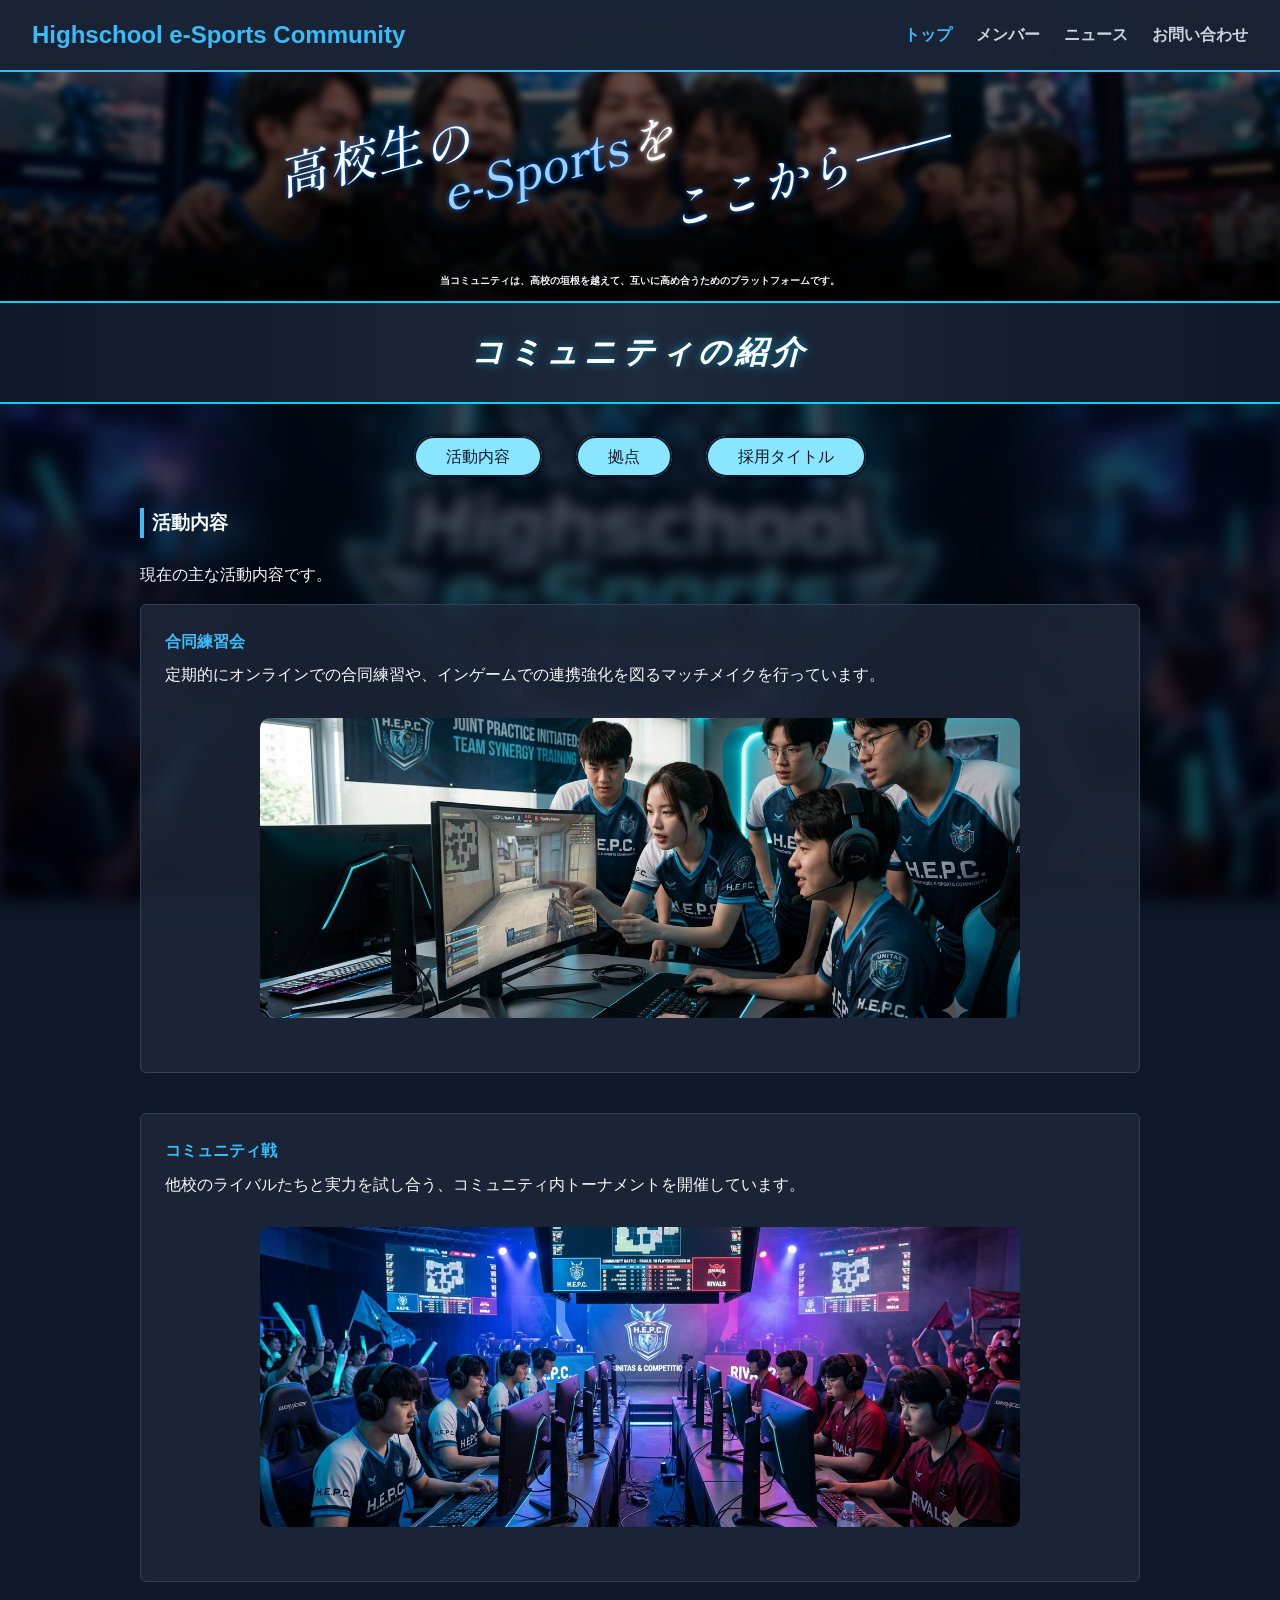
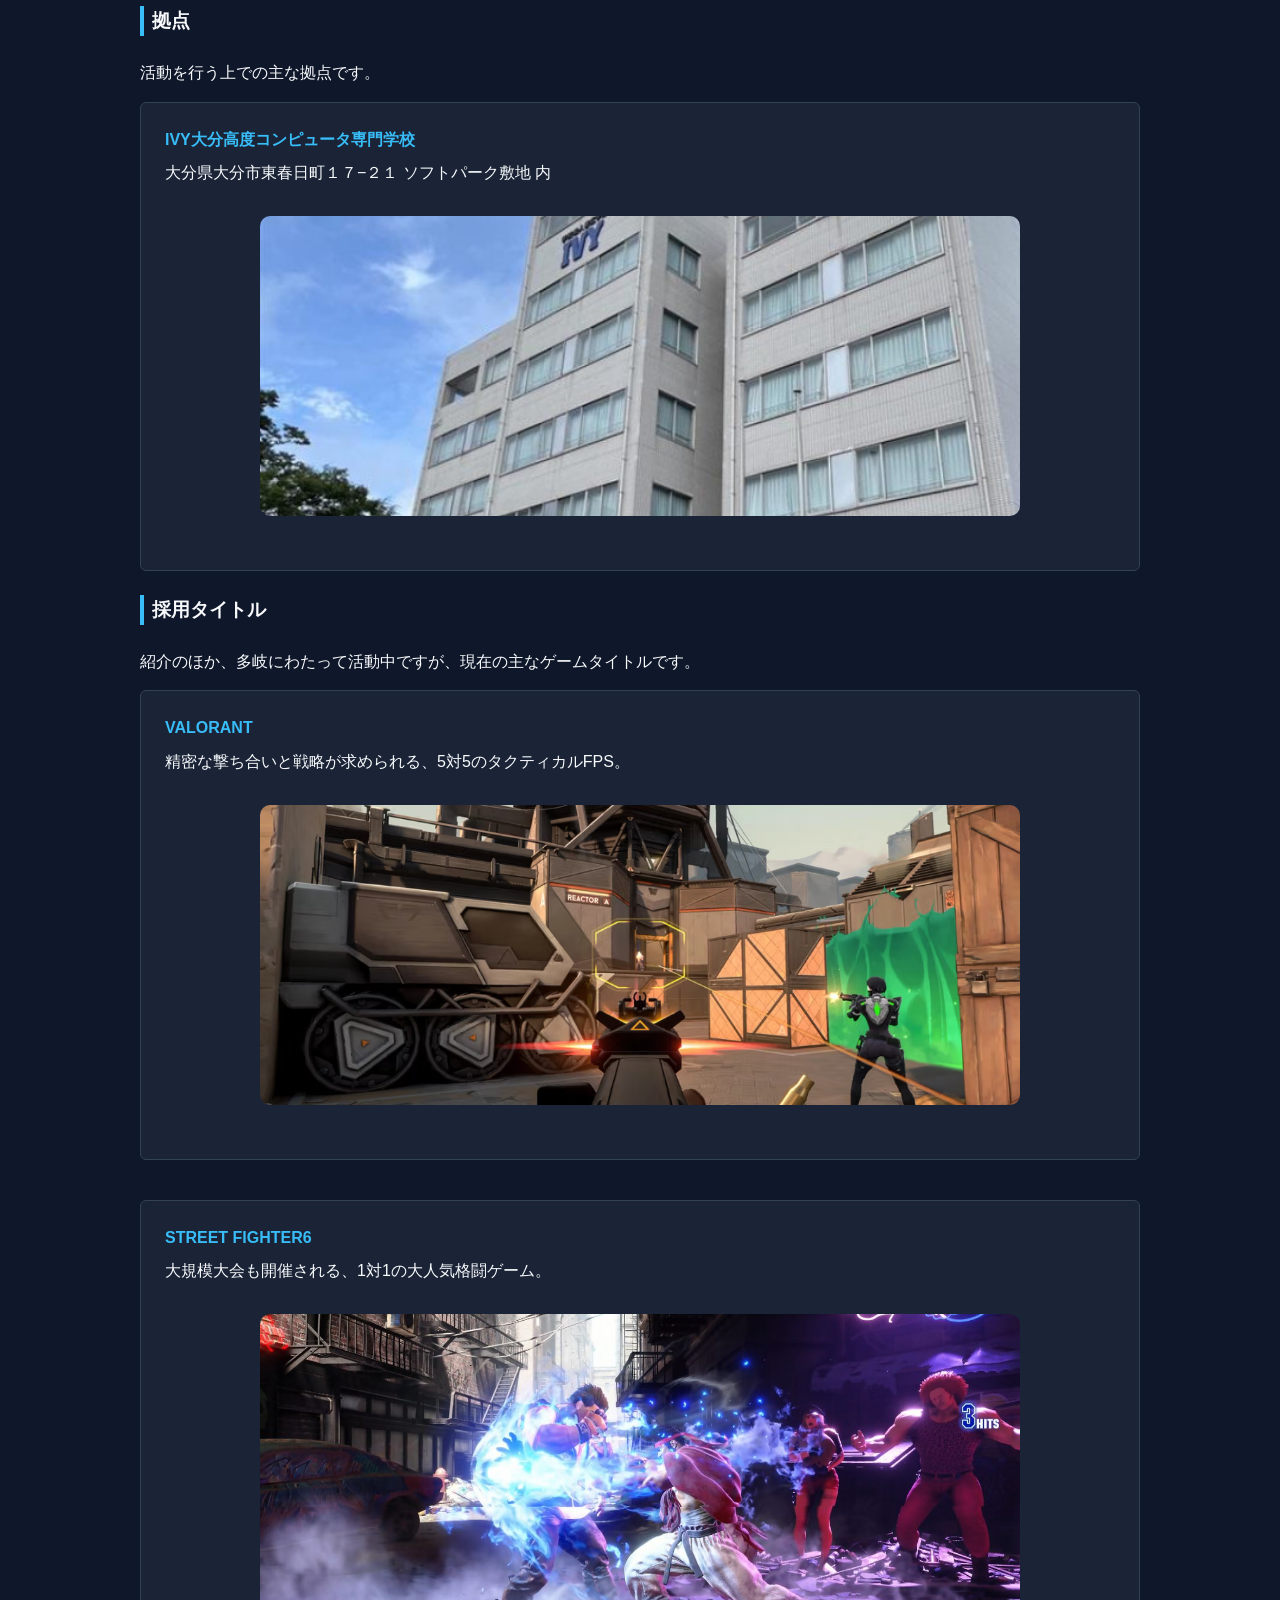
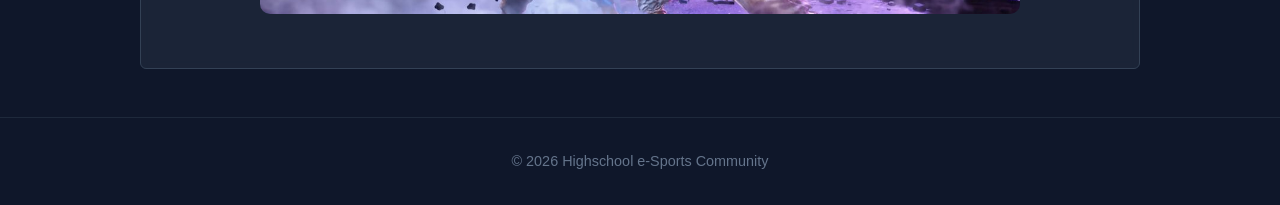
<file: index.html>
<!DOCTYPE html>
<html lang="ja">
<head>
    <meta charset="UTF-8">
    <meta name="viewport" content="width=device-width, initial-scale=1.0">
    <title>HESC │ 高校e-Sportsコミュニティ</title>
    <meta name="description" content="大分県の高校e-Sportsコミュニティです。"> 
    <meta name="robots" content="index",follow>
    <link rel="stylesheet" href="style.css">
    <link rel="preconnect" href="https://fonts.googleapis.com">
    <link rel="preconnect" href="https://fonts.gstatic.com" crossorigin>
    <link href="https://fonts.googleapis.com/css2?family=Shippori+Mincho&display=swap" rel="stylesheet">
    <link rel="icon" href="img/forfabi.ico" type="image/x-icon">  
    <script type="application/ld+json">
        {
          "@context" : "https://schema.org",
          "@type" : "WebSite",
          "name" : "HESC | 高校e-Sportsコミュニティ",
          "url" : "https://ivy269007.github.io/e-Sport-com-v3/"
        }
    </script>
</head>
<body>
    <header>
        <h1 class="word-header"><a href="index.html">Highschool e-Sports Community</a></h1>
        <nav>
            <ul>
                <li><a href="index.html" class="active">トップ</a></li>
                <li><a href="members.html">メンバー</a></li>
                <li><a href="news.html">ニュース</a></li>
                <li><a href="contact.html">お問い合わせ</a></li>
            </ul>
        </nav>
    </header>

    <section class="hero">
        <h2 class="top-text">
            <span class="word-high">高</span><span class="word-school">校生</span><span class="word-of">の</span><span class="word-esports">e-Sports</span><span class="word-wo">を</span><span class="word-here">ここから――</span>
            <p class="text">当コミュニティは、高校の垣根を越えて、互いに高め合うためのプラットフォームです。</p>
        </h2>
    </section>

    <main>
        <div class="full-width-band">
            <p class="band-text">コミュニティの紹介</p>
        </div>

        <div class="button">
            <a href="#midashi1" class="jump">活動内容</a>
            <a href="#midashi2" class="jump">拠点</a>
            <a href="#midashi3" class="jump">採用タイトル</a>
        </div>

        <section class="content-section">
            <h3 class="midashi" id="midashi1">活動内容</h3>
            <p>現在の主な活動内容です。</p>
            <div class="grid">
                <div class="card">
                    <h4>合同練習会</h4>
                    <p>定期的にオンラインでの合同練習や、インゲームでの連携強化を図るマッチメイクを行っています。</p>
                    <img class="picture" src="img/rensyuu.png" alt="rensyuu">
                </div>
                <div class="card">
                    <h4>コミュニティ戦</h4>
                    <p>他校のライバルたちと実力を試し合う、コミュニティ内トーナメントを開催しています。</p>
                    <img class="picture" src="img/shiai.png" alt="shiai">
                </div>
            </div>

            <h3 class="midashi" id="midashi2">拠点</h3>
            <p>活動を行う上での主な拠点です。</p>
            <div class="grid">
                <div class="card">
                    <h4>IVY大分高度コンピュータ専門学校</h4>
                    <p>大分県大分市東春日町１７−２１ ソフトパーク敷地 内</p>
                    <img class="picture" src="img/ivy.jpg" alt="rensyuu">
                </div>
            </div>

            <h3 class="midashi" id="midashi3">採用タイトル</h3>
            <p>紹介のほか、多岐にわたって活動中ですが、現在の主なゲームタイトルです。</p>
            <div class="grid">
                <div class="card">
                    <h4>VALORANT</h4>
                    <p>精密な撃ち合いと戦略が求められる、5対5のタクティカルFPS。</p>
                    <img class="picture" src="img/valorant.avif" alt="rensyuu">
                </div>
                <div class="card">
                    <h4>STREET FIGHTER6</h4>
                    <p>大規模大会も開催される、1対1の大人気格闘ゲーム。</p>
                    <img class="picture" src="img/st6.jpg" alt="shiai">
                </div>
            </div>
        </section>
    </main>

    <footer>
        <p>&copy; 2026 Highschool e-Sports Community</p>
    </footer>
    <script src="script.js"></script>
</body>
</html>
</file>
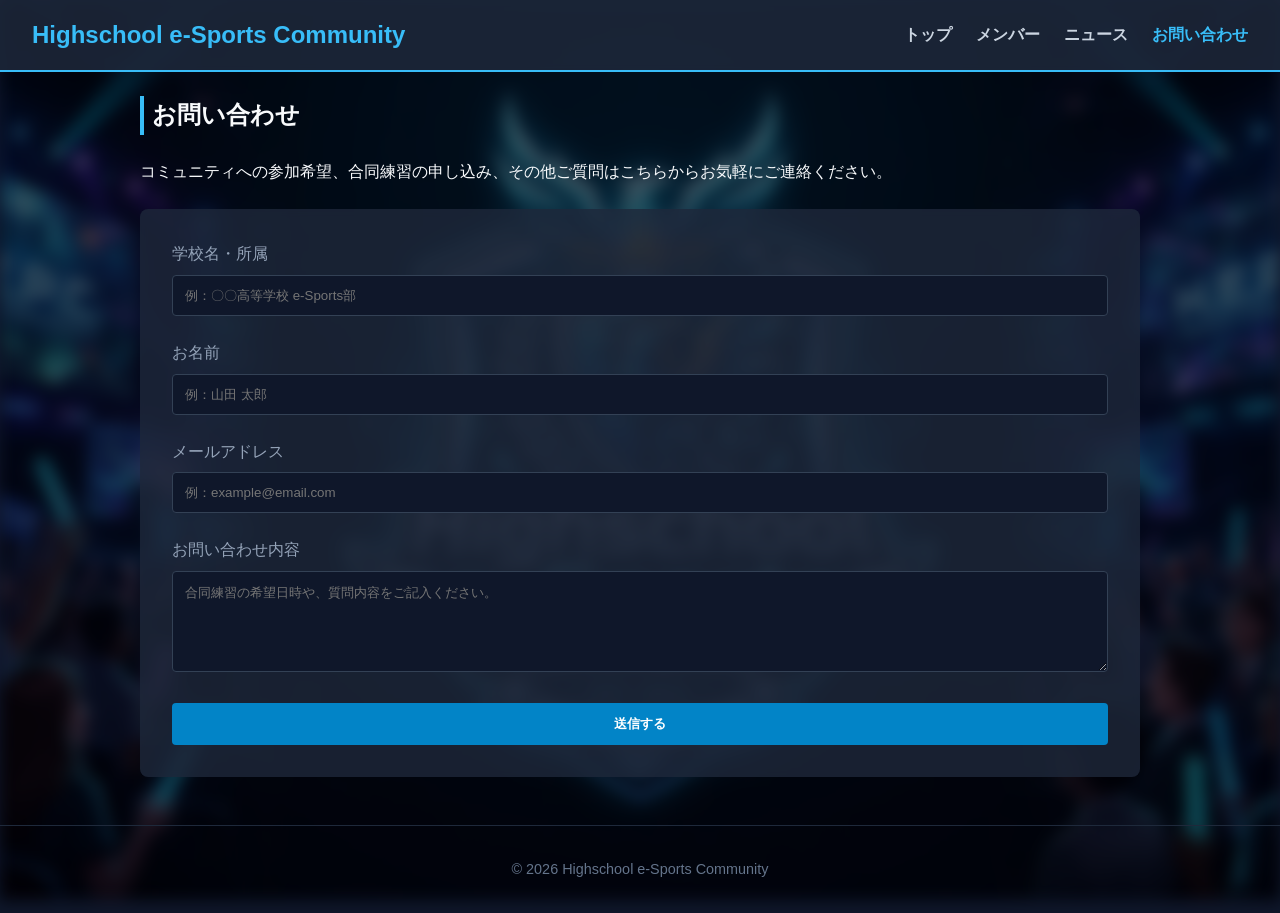
<file: contact.html>
<!DOCTYPE html>
<html lang="ja">
<head>
    <meta charset="UTF-8">
    <meta name="viewport" content="width=device-width, initial-scale=1.0">
    <title>お問い合わせ | Highschool e-Sports Community</title>
    <link rel="stylesheet" href="style.css">
</head>
<body>
    <header>
        <h1 class="word-header"><a href="index.html">Highschool e-Sports Community</a></h1>
        <nav>
            <ul>
                <li><a href="index.html">トップ</a></li>
                <li><a href="members.html">メンバー</a></li>
                <li><a href="news.html">ニュース</a></li>
                <li><a href="contact.html" class="active">お問い合わせ</a></li>
            </ul>
        </nav>
    </header>

    <main class="content-section">
        <h2>お問い合わせ</h2>
        <p class="form-text">コミュニティへの参加希望、合同練習の申し込み、その他ご質問はこちらからお気軽にご連絡ください。</p>
        
        <form action="https://formspree.io/f/xnpqgqdk" method="post" id="contactForm" class="contact-form">
            <div class="form-group">
                <label for="school">学校名・所属</label>
                <input name="school" type="text" id="school" required placeholder="例：〇〇高等学校 e-Sports部">
            </div>
            <div class="form-group">
                <label for="name">お名前</label>
                <input  name="name" type="text" id="name" required placeholder="例：山田 太郎">
            </div>
            <div class="form-group">
                <label for="email">メールアドレス</label>
                <input name="email" type="email" id="email" required placeholder="例：example@email.com">
            </div>
            <div class="form-group">
                <label for="message">お問い合わせ内容</label>
                <textarea name="message" id="message" rows="5" required placeholder="合同練習の希望日時や、質問内容をご記入ください。"></textarea>
            </div>
            <button type="submit" class="btn">送信する</button>
        </form>
    </main>

    <footer>
        <p>&copy; 2026 Highschool e-Sports Community</p>
    </footer>
    <script src="script.js"></script>
</body>
</html>
</file>
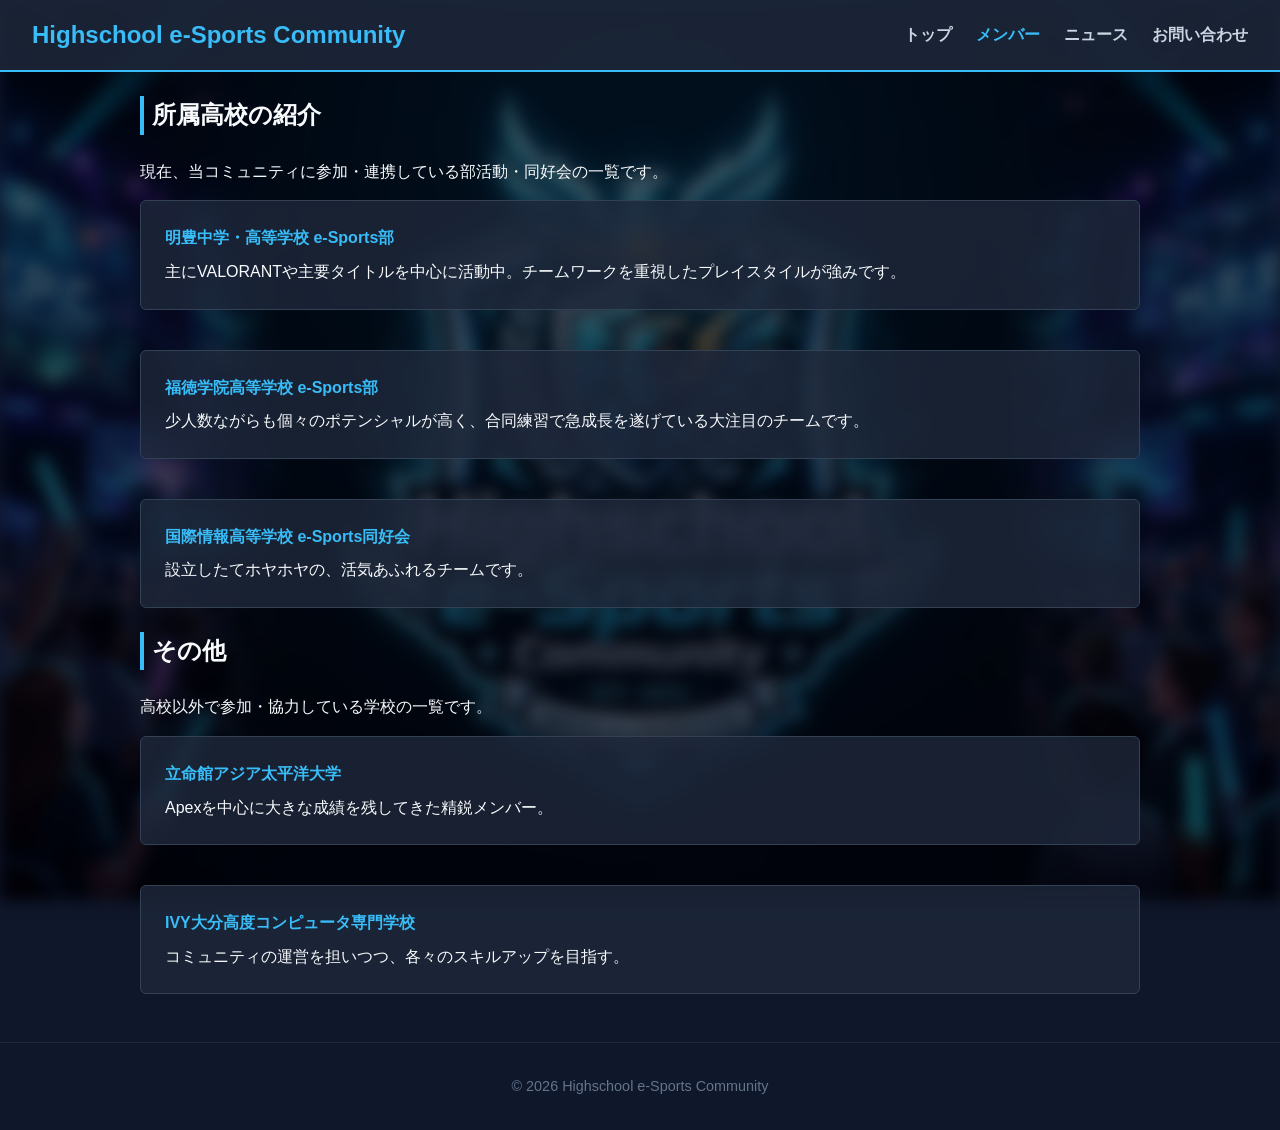
<file: members.html>
<!DOCTYPE html>
<html lang="ja">
<head>
    <meta charset="UTF-8">
    <meta name="viewport" content="width=device-width, initial-scale=1.0">
    <title>メンバー | Highschool e-Sports Community</title>
    <link rel="stylesheet" href="style.css">
</head>
<body>
    <header>
        <h1 class="word-header"><a href="index.html">Highschool e-Sports Community</a></h1>
        <nav>
            <ul>
                <li><a href="index.html">トップ</a></li>
                <li><a href="members.html" class="active">メンバー</a></li>
                <li><a href="news.html">ニュース</a></li>
                <li><a href="contact.html">お問い合わせ</a></li>
            </ul>
        </nav>
    </header>

    <main class="content-section">
        <h2>所属高校の紹介</h2>
        <p>現在、当コミュニティに参加・連携している部活動・同好会の一覧です。</p>
        
        <div class="grid">
            <div class="card">
                <h4 class="school-link"><a href="https://meiho-beppu.jp/">明豊中学・高等学校 e-Sports部</a></h4>
                <p>主にVALORANTや主要タイトルを中心に活動中。チームワークを重視したプレイスタイルが強みです。</p>
            </div>
            <div class="card">
                <h4 class="school-link"><a href="https://fukutoku.ed.jp/">福徳学院高等学校 e-Sports部</a></h4>
                <p>少人数ながらも個々のポテンシャルが高く、合同練習で急成長を遂げている大注目のチームです。</p>
            </div>
            <div class="card">
                <h4 class="school-link"><a href="https://fukutoku.ed.jp/">国際情報高等学校 e-Sports同好会</a></h4>
                <p>設立したてホヤホヤの、活気あふれるチームです。</p>
            </div>
        </div>

        <h2>その他</h2>
        <p>高校以外で参加・協力している学校の一覧です。</p>
        <div class="grid">
            <div class="card">
                <h4 class="school-link"><a href="https://www.apu.ac.jp/home/">立命館アジア太平洋大学</a></h4>
                <p>Apexを中心に大きな成績を残してきた精鋭メンバー。</p>
            </div>
            <div class="card">
                <h4 class="school-link"><a href="https://www.ivy.ac.jp/computer/">IVY大分高度コンピュータ専門学校</a></h4>
                <p>コミュニティの運営を担いつつ、各々のスキルアップを目指す。</p>
            </div>
        </div>
    </main>

    <footer>
        <p>&copy; 2026 Highschool e-Sports Community</p>
    </footer>
    <script src="script.js"></script>
</body>
</html>
</file>
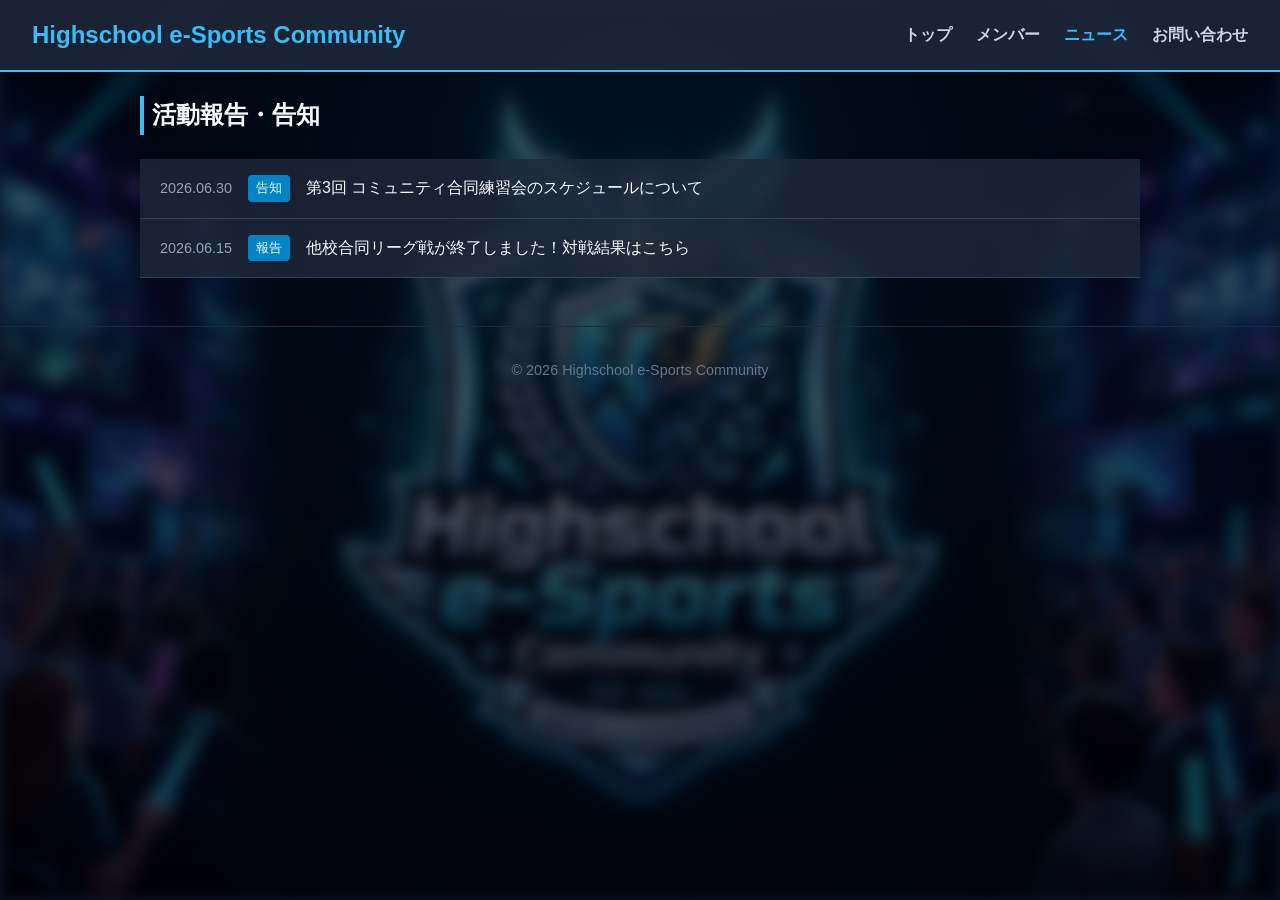
<file: news.html>
<!DOCTYPE html>
<html lang="ja">
<head>
    <meta charset="UTF-8">
    <meta name="viewport" content="width=device-width, initial-scale=1.0">
    <title>ニュース | Highschool e-Sports Community</title>
    <link rel="stylesheet" href="style.css">
</head>
<body>
    <header>
        <h1 class="word-header"><a href="index.html">Highschool e-Sports Community</a></h1>
        <nav>
            <ul>
                <li><a href="index.html">トップ</a></li>
                <li><a href="members.html">メンバー</a></li>
                <li><a href="news.html" class="active">ニュース</a></li>
                <li><a href="contact.html">お問い合わせ</a></li>
            </ul>
        </nav>
    </header>

    <main class="content-section">
        <h2>活動報告・告知</h2>
        <ul class="news-list">
            <li>
                <span class="date">2026.06.30</span>
                <span class="label">告知</span>
                <a href="#">第3回 コミュニティ合同練習会のスケジュールについて</a>
            </li>
            <li>
                <span class="date">2026.06.15</span>
                <span class="label">報告</span>
                <a href="#">他校合同リーグ戦が終了しました！対戦結果はこちら</a>
            </li>
        </ul>
    </main>

    <footer>
        <p>&copy; 2026 Highschool e-Sports Community</p>
    </footer>
    <script src="script.js"></script>
</body>
</html>
</file>
<file: style.css>
/* 全体のリセットと共通設定 */
* {
    margin: 0;
    padding: 0;
    box-sizing: border-box;
}

body {
    font-family: 'Helvetica Neue', Arial, sans-serif;
    background-color: #0f172a; /* 濃いネイビー（e-Sports風） */
    color: #f8fafc;
    line-height: 1.6;
    margin: 0;
    padding: 0;
}

/* ヘッダー・ナビゲーション */
header {
    background-color: #1e293b;
    display: flex;
    justify-content: space-between;
    align-items: center;
    border-bottom: 2px solid #38bdf8; /* アクセントカラーの青 */
}

header h1 {
    font-size: 1.5rem;
    color: #38bdf8;
}

nav ul {
    display: flex;
    list-style: none;
}

nav ul li {
    margin-left: 1.5rem;
}

nav ul li a {
    color: #cbd5e1;
    text-decoration: none;
    font-weight: bold;
    transition: color 0.3s;
}

nav ul li a:hover, nav ul li a.active {
    color: #38bdf8;
}

/* メインコンテンツエリア */
main {
    max-width: 1000px;
    margin: 0 auto;
}

.hero {
    position: relative;
    text-align: center;
    padding: 4rem 1rem;
    margin: 0 auto;
    max-width: none;
    width: 100%;
    overflow: hidden;
}

.hero::before{
    content: "";
    position: absolute;
    
    /* ぼかし（blur）による端の隙間を防ぐため、少し外側まで広げる */
    top: -20px;
    left: -20px;
    right: -20px;
    bottom: -20px;
    
    /* 背景画像の設定 */
    background-image: linear-gradient(rgba(0, 0, 0, 0.5), rgba(0, 0, 0, 1)), url(img/yuushou2.png);
    
    /* 縦横比を維持したまま、左右の隙間が出ないよう領域全体を覆う */
    background-size: cover;
    background-position: center center;
    background-repeat: no-repeat;
    
    /* ぼかしエフェクト */
    filter: blur(3px);
    
    z-index: 0;
}

.hero h2 {
    position: relative;
    z-index: 1;
    font-size: 2rem;
    margin-bottom: 0.5rem;
}

.content-section {
    margin-bottom: 3rem;
}

.content-section h2, .content-section h3 {
    margin-bottom: 1.5rem;
    border-left: 4px solid #38bdf8;
    padding-left: 0.5rem;
    margin-top: 1.5rem;
    scroll-margin-top: 80px;
}

/* グリッドレイアウト（カード並び） */
.grid {
    display: grid;
    grid-template-columns: repeat(auto-fit, minmax(300px, 1-fraction));
    gap: 1.5rem;
}

.card {
    background-color: #1e293b;
    padding: 1.5rem;
    border-radius: 6px;
    border: 1px solid #334155;
    margin-top: 1rem;
}

.card h4 {
    color: #38bdf8;
    margin-bottom: 0.5rem;
}

/* ニュースリスト */
.news-list {
    list-style: none;
}

.news-list li {
    padding: 1rem 0;
    border-bottom: 1px solid #334155;
    display: flex;
    gap: 1rem;
    align-items: center;
    padding-left: 20px;
}

.news-list .date {
    color: #94a3b8;
    font-size: 0.9rem;
}

.news-list .label {
    background-color: #0284c7;
    padding: 0.2rem 0.5rem;
    border-radius: 4px;
    font-size: 0.8rem;
}

.news-list a {
    color: #f8fafc;
    text-decoration: none;
}

.news-list a:hover {
    text-decoration: underline;
}

/* フォーム */
.contact-form {
    background-color: #1e293b;
    padding: 2rem;
    border-radius: 8px;
}

.form-group {
    margin-bottom: 1.5rem;
}

.form-group label {
    display: block;
    margin-bottom: 0.5rem;
    color: #94a3b8;
}

.form-group input, .form-group textarea {
    width: 100%;
    padding: 0.75rem;
    background-color: #0f172a;
    border: 1px solid #334155;
    color: #f8fafc;
    border-radius: 4px;
}

.form-text{
    padding-bottom: 25px;
}

.btn {
    background-color: #0284c7;
    color: white;
    padding: 0.75rem 2rem;
    border: none;
    border-radius: 4px;
    cursor: pointer;
    font-weight: bold;
    width: 100%;
}

.btn:hover {
    background-color: #0369a1;
}

/* フッター */
footer {
    text-align: center;
    padding: 2rem;
    color: #64748b;
    font-size: 0.9rem;
    border-top: 1px solid #1e293b;
}

/* --- 背景画像の固定・ぼかし設定（ここを追加） --- */
body::before {
    content: "";
    position: fixed;
    top: 0;
    left: 0;
    width: 100vw;
    height: 100vh;
    background-image: url('img/HEPC.png'); 
    background-size: cover;
    background-position: center;
    background-repeat: no-repeat;
    
    /* ぼかし（数値はお好みで調整してください） */
    filter: blur(8px);
    
    /* 文字を読みやすくするために、少し背景を暗くするマスクをかける */
    background-blend-mode: multiply;
    background-color: rgba(15, 23, 42, 0.75); /* 元の背景色に近い紺色をブレンド */
    
    /* コンテンツの裏側に配置する */
    z-index: -1;
}

/* 全体のリセットと共通設定（既存のbodyを少し調整） */
* {
    margin: 0;
    padding: 0;
    box-sizing: border-box;
}

body {
    font-family: 'Helvetica Neue', Arial, sans-serif;
    /* 背景色自体は指定しておき、画像読み込み前のチラつきを防ぐ */
    background-color: #0f172a; 
    color: #f8fafc;
    line-height: 1.6;
    min-height: 100vh;
}

/* 各セクションの背景を少し透過させて、背景をうっすら透かすとさらにおしゃれになります */
header {
    background-color: rgba(30, 41, 59, 0.85); /* 透過 */
    backdrop-filter: blur(4px); /* ヘッダーの裏も少しぼかす */
    padding: 1rem 2rem;
    display: flex;
    justify-content: space-between;
    align-items: center;
    border-bottom: 2px solid #38bdf8;
    position: sticky; /* スクロールしてもヘッダーを上に固定したい場合 */
    top: 0;
    z-index: 10;
}

.card, .news-list, .contact-form {
    background-color: rgba(30, 41, 59, 0.8); /* 透過 */
    backdrop-filter: blur(4px);
}

/*差し込み画像の調整*/
.picture {
  display: block;
  max-width: 100%;
  width: 80%;
  height: 300px;
  margin: 30px auto; 
  object-fit: cover;
  object-position: center;
  border-radius: 10px;
}

.top-text span {
    font-family: 'Shippori Mincho', sans-serif;
    font-weight: 500; 
    font-style: italic;
    display: inline-flex;
    align-items: baseline; 
    flex-wrap: wrap;       
    justify-content: center;
    gap: 0 0.1rem;
    font-size: 3rem;
}

.word-high{
    font-size: 3.5rem;
    transform: rotate(-15deg) translateY(-0.3rem);
    text-shadow: 0 0 5px rgba(0, 123, 255, 1); 
}

.word-school{
    font-size: 2.2rem;
    transform: rotate(-15deg) translateY(-1.3rem) translateX(0.3rem);
    text-shadow: 0 0 5px rgba(0, 123, 255, 1);
}

.word-of{
    font-size: 1.8rem;
    transform: rotate(-15deg) translateY(-2rem) translateX(0.5rem);
    text-shadow: 0 0 5px rgba(0, 123, 255, 1);
}

.word-esports{
    font-family: 'Shippori Mincho', sans-serif;
    font-weight: 900;
    font-size: 2.8rem;
    color: #9cd1ff; 
    transform: rotate(-15deg) translateY(-1rem) translateX(-2rem);
    text-shadow: 0 0 15px rgba(0, 210, 255, 0.8);
    margin: 0 0.2rem;
    text-shadow: 0 0 5px rgba(0, 123, 255, 1);
}

.word-wo{
    font-size: 1.8rem;
    transform: rotate(-15deg) translateY(-2.8rem) translateX(-1.8rem);
    text-shadow: 0 0 5px rgb(255, 255, 255);
}

.word-here{
    font-size: 2.2rem;
    transform: rotate(-15deg) translateY(-1rem) translateX(-3.1rem);
    text-shadow: 0 0 5px rgba(0, 123, 255, 1);
}

.jump{
    text-align: center;
    background-color: #8ae6ff;
    margin: 15px;
    padding: 10px 30px;
    border-radius: 9999px;
    text-decoration: none;
    color: #0f172a;
    border: 2px solid;
    border-color: #0f172a;
    box-shadow: 0px 0px 5px #000;
}

.button{
    text-align: center;
    padding-top: 40px;
    padding-bottom: 15px;
}

.jump:hover{
    background-color: #0f172a;
    color: #ffffff;
    border-color: #ffffff;
    box-shadow: 0px 0px 5px #ffffff;
}

.text{
    text-align: center;
    transform: translateY(60px);
    font-size: 30%;
}

@import url('https://fonts.googleapis.com/css2?family=Dela+Gothic+One&family=Orbitron:wght@700;900&display=swap');

@import url('https://fonts.googleapis.com/css2?family=Chakra+Petch:ital,wght@1,700&display=swap');

.word-header a{
    text-decoration: none;
    color: inherit;
}

.full-width-band{
    width: 100vw;
    position: relative;
    left: 50%;
    transform: translateX(-50%);
    padding: 1.5rem 0;
    background: linear-gradient(90deg, #0f172a 0%, #1e293b 50%, #0f172a 100%);
    border-top: 2px solid #00d2ff;
    border-bottom: 2px solid #00d2ff;
    display: flex;
    justify-content: center;
    align-items: center;
}

.band-text{
    font-family: 'Chakra Petch', sans-serif;
    font-weight: 700;
    font-style: italic;
    font-size: 2rem;
    color: #ffffff;
    letter-spacing: 0.15em;
    margin: 0;
    text-shadow: 0 0 10px rgba(0, 210, 255, 0.6);
}

.school-link a{
    text-decoration: none;
    color: inherit;   
}
</file>
